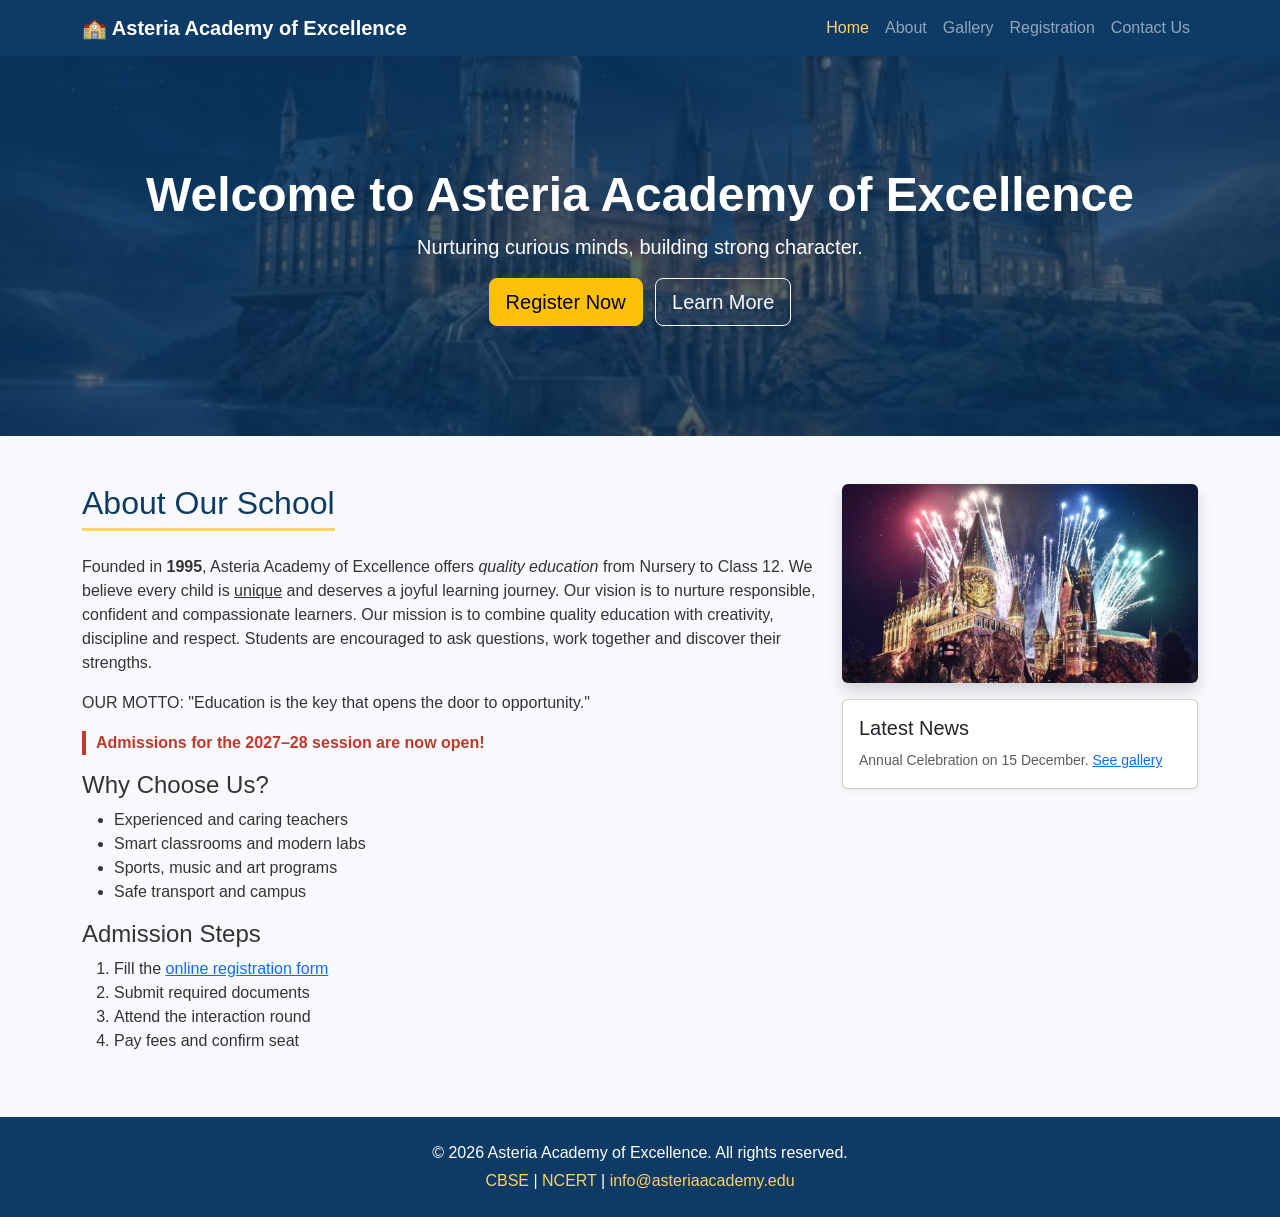
<file: index.html>
<!DOCTYPE html>
<html lang="en">
<head>
  <meta charset="UTF-8">
  <meta name="viewport" content="width=device-width, initial-scale=1">
  <title>Home | Asteria Academy of Excellence</title>
  <!-- Bootstrap CSS -->
  <link href="https://cdn.jsdelivr.net/npm/bootstrap@5.3.3/dist/css/bootstrap.min.css" rel="stylesheet">
  <!-- 1) EXTERNAL CSS -->
  <link rel="stylesheet" href="style.css">
  <!-- 2) INTERNAL CSS -->
  <style>
    .hero { background: linear-gradient(rgba(13,59,102,.7), rgba(13,59,102,.7)),  url('img1.jpeg')center/cover no-repeat; color:#fff; padding:110px 0; }
    .hero h1 { font-size: 3rem; }
  </style>
</head>
<body>
<nav class="navbar navbar-expand-lg navbar-dark school-nav sticky-top">
  <div class="container">
    <a class="navbar-brand fw-bold" href="index.html">&#127979; Asteria Academy of Excellence</a>
    <button class="navbar-toggler" type="button" data-bs-toggle="collapse" data-bs-target="#menu"><span class="navbar-toggler-icon"></span></button>
    <div class="collapse navbar-collapse" id="menu"><ul class="navbar-nav ms-auto"><li class="nav-item"><a class="nav-link active" href="index.html">Home</a></li><li class="nav-item"><a class="nav-link" href="about.html">About</a></li><li class="nav-item"><a class="nav-link" href="gallery.html">Gallery</a></li><li class="nav-item"><a class="nav-link" href="registration.html">Registration</a></li><li class="nav-item"><a class="nav-link" href="contact.html">Contact Us</a></li></ul></div>
  </div>
</nav>

<section class="hero text-center">
  <div class="container">
    <h1 class="fw-bold">Welcome to Asteria Academy of Excellence</h1>
    <p class="lead">Nurturing curious minds, building strong character.</p>
    <a href="registration.html" class="btn btn-warning btn-lg me-2">Register Now</a>
    <a href="about.html" class="btn btn-outline-light btn-lg">Learn More</a>
  </div>
</section>

<div class="container mt-5">
  <div class="row g-4">
    <div class="col-md-8">
      <h2 class="section-title">About Our School</h2>
      <p>Founded in <strong>1995</strong>, Asteria Academy of Excellence offers <em>quality education</em> from
      Nursery to Class 12. We believe every child is <u>unique</u> and deserves a joyful learning journey. Our 
    vision is to nurture responsible, confident and compassionate learners.
  Our mission is to combine quality education with creativity, discipline and respect. Students are encouraged 
to ask questions, work together and discover their strengths.</p>
<p>OUR MOTTO: "Education is the key that opens the door to opportunity."</p>
      <!-- 3) INLINE CSS -->
      <p style="color:#c0392b; font-weight:bold; border-left:4px solid #c0392b; padding-left:10px;">
        Admissions for the 2027&ndash;28 session are now open!</p>
      <h4>Why Choose Us?</h4>
      <ul>
        <li>Experienced and caring teachers</li>
        <li>Smart classrooms and modern labs</li>
        <li>Sports, music and art programs</li>
        <li>Safe transport and campus</li>
      </ul>
      <h4>Admission Steps</h4>
      <ol>
        <li>Fill the <a href="registration.html">online registration form</a></li>
        <li>Submit required documents</li>
        <li>Attend the interaction round</li>
        <li>Pay fees and confirm seat</li>
      </ol>
    </div>
    <div class="col-md-4">
      <img src="img9.jpeg" class="img-fluid rounded shadow" alt="School building">
      <div class="card mt-3 shadow-sm">
        <div class="card-body">
          <h5 class="card-title">Latest News</h5>
          <p class="card-text"><small class="text-muted">Annual Celebration on 15 December. <a href="gallery.html">See gallery</a></small></p>
        </div>
      </div>
    </div>
  </div>
</div>

<footer class="school-footer text-center py-4 mt-5">
  <p class="mb-1">&copy; 2026 Asteria Academy of Excellence. All rights reserved.</p>
  <p class="mb-0"><a href="https://www.cbse.gov.in" target="_blank" rel="noopener">CBSE</a> |
  <a href="https://ncert.nic.in" target="_blank" rel="noopener">NCERT</a> |
  <a href="mailto:info@sunriseschool.edu">info@asteriaacademy.edu</a></p>
</footer>
<script src="https://cdn.jsdelivr.net/npm/bootstrap@5.3.3/dist/js/bootstrap.bundle.min.js"></script>
</body>
</html>
</file>
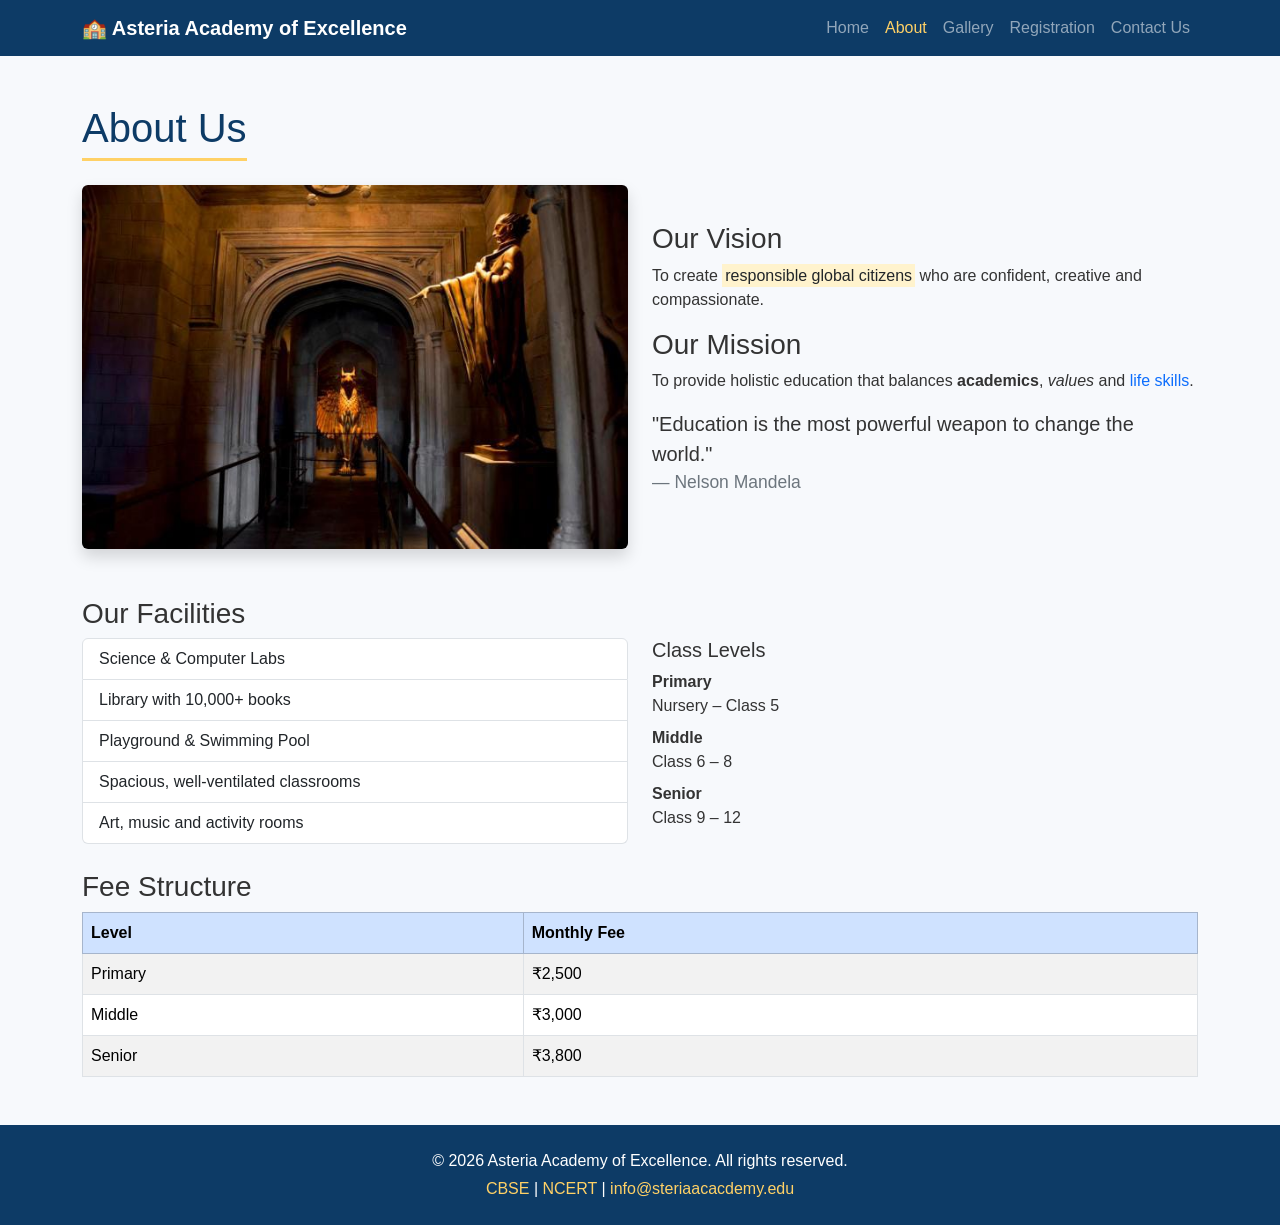
<file: about.html>
<!DOCTYPE html>
<html lang="en">
<head>
  <meta charset="UTF-8">
  <meta name="viewport" content="width=device-width, initial-scale=1">
  <title>About | Asteria Academy of Excellence</title>
  <!-- Bootstrap CSS -->
  <link href="https://cdn.jsdelivr.net/npm/bootstrap@5.3.3/dist/css/bootstrap.min.css" rel="stylesheet">
  <!-- 1) EXTERNAL CSS -->
  <link rel="stylesheet" href="style.css">
</head>
<body>
<nav class="navbar navbar-expand-lg navbar-dark school-nav sticky-top">
  <div class="container">
    <a class="navbar-brand fw-bold" href="index.html">&#127979; Asteria Academy of Excellence</a>
    <button class="navbar-toggler" type="button" data-bs-toggle="collapse" data-bs-target="#menu"><span class="navbar-toggler-icon"></span></button>
    <div class="collapse navbar-collapse" id="menu"><ul class="navbar-nav ms-auto"><li class="nav-item"><a class="nav-link" href="index.html">Home</a></li><li class="nav-item"><a class="nav-link active" href="about.html">About</a></li><li class="nav-item"><a class="nav-link" href="gallery.html">Gallery</a></li><li class="nav-item"><a class="nav-link" href="registration.html">Registration</a></li><li class="nav-item"><a class="nav-link" href="contact.html">Contact Us</a></li></ul></div>
  </div>
</nav>

<div class="container mt-5">
  <h1 class="section-title">About Us</h1>
  <div class="row g-4 align-items-center">
    <div class="col-md-6"><img src="img2.jpeg" class="img-fluid rounded shadow" alt="Students in classroom"></div>
    <div class="col-md-6">
      <h3>Our Vision</h3>
      <p>To create <mark>responsible global citizens</mark> who are confident, creative and compassionate.</p>
      <h3>Our Mission</h3>
      <p>To provide holistic education that balances <b>academics</b>, <i>values</i> and <span class="text-primary">life skills</span>.</p>
      <blockquote class="blockquote"><p>"Education is the most powerful weapon to change the world."</p><footer class="blockquote-footer">Nelson Mandela</footer></blockquote>
    </div>
  </div>
  <h3 class="mt-5">Our Facilities</h3>
  <div class="row">
    <div class="col-md-6"><ul class="list-group">
      <li class="list-group-item">Science &amp; Computer Labs</li>
      <li class="list-group-item">Library with 10,000+ books</li>
      <li class="list-group-item">Playground &amp; Swimming Pool</li>
      <li class="list-group-item">Spacious, well-ventilated classrooms</li>
      <li class="list-group-item">Art, music and activity rooms</li>
    </ul></div>
    <div class="col-md-6"><h5>Class Levels</h5><dl>
      <dt>Primary</dt><dd>Nursery &ndash; Class 5</dd>
      <dt>Middle</dt><dd>Class 6 &ndash; 8</dd>
      <dt>Senior</dt><dd>Class 9 &ndash; 12</dd></dl></div>
  </div>
  <h3 class="mt-4">Fee Structure</h3>
  <table class="table table-striped table-bordered">
    <thead class="table-primary"><tr><th>Level</th><th>Monthly Fee</th></tr></thead>
    <tbody><tr><td>Primary</td><td>&#8377;2,500</td></tr><tr><td>Middle</td><td>&#8377;3,000</td></tr><tr><td>Senior</td><td>&#8377;3,800</td></tr></tbody>
  </table>
</div>

<footer class="school-footer text-center py-4 mt-5">
  <p class="mb-1">&copy; 2026 Asteria Academy of Excellence. All rights reserved.</p>
  <p class="mb-0"><a href="https://www.cbse.gov.in" target="_blank" rel="noopener">CBSE</a> |
  <a href="https://ncert.nic.in" target="_blank" rel="noopener">NCERT</a> |
  <a href="mailto:info@sunriseschool.edu">info@steriaacacdemy.edu</a></p>
</footer>
<script src="https://cdn.jsdelivr.net/npm/bootstrap@5.3.3/dist/js/bootstrap.bundle.min.js"></script>
</body>
</html>
</file>
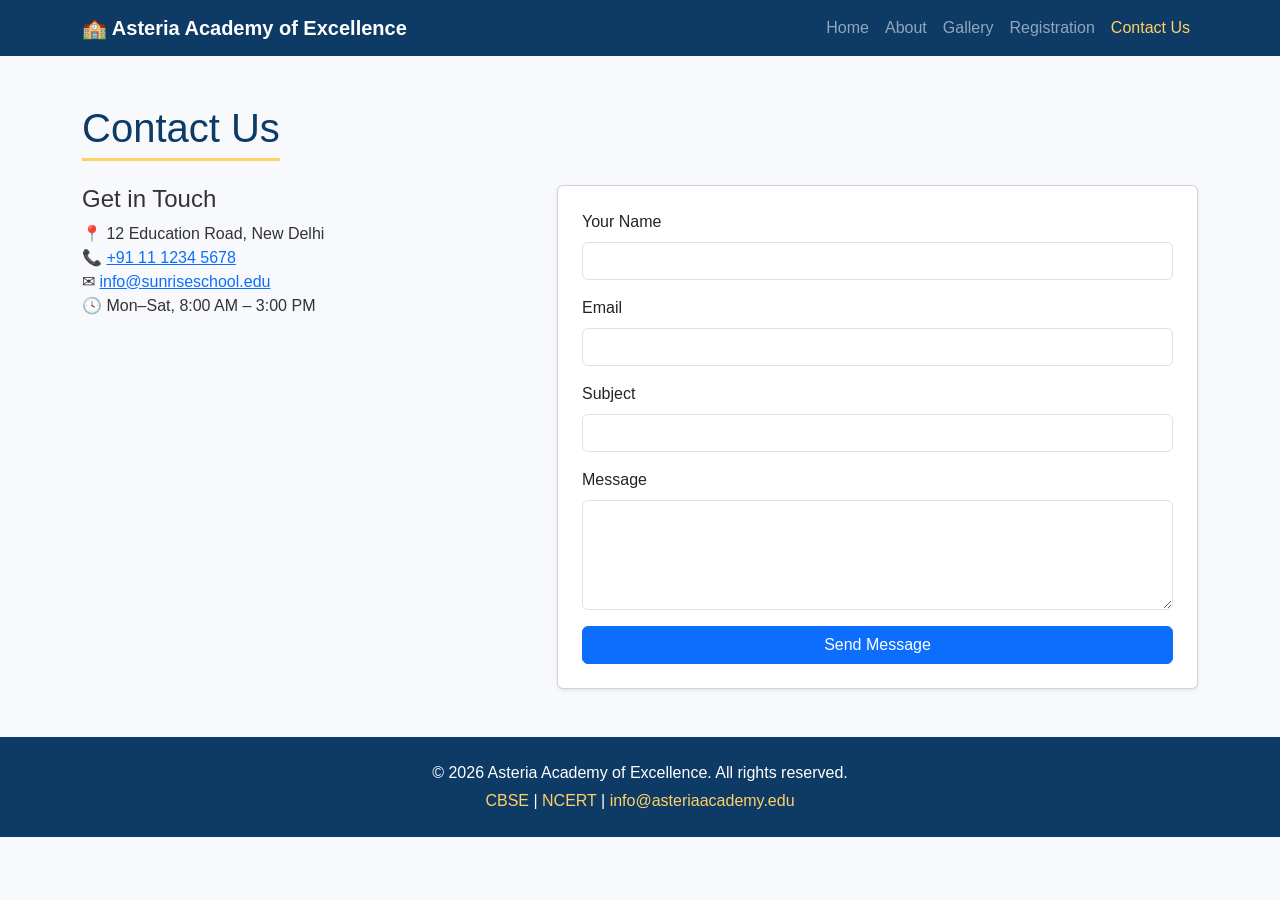
<file: contact.html>
<!DOCTYPE html>
<html lang="en">
<head>
  <meta charset="UTF-8">
  <meta name="viewport" content="width=device-width, initial-scale=1">
  <title>Contact Us | Asteria Academy of Excellence</title>
  <!-- Bootstrap CSS -->
  <link href="https://cdn.jsdelivr.net/npm/bootstrap@5.3.3/dist/css/bootstrap.min.css" rel="stylesheet">
  <!-- 1) EXTERNAL CSS -->
  <link rel="stylesheet" href="style.css">
</head>
<body>
<nav class="navbar navbar-expand-lg navbar-dark school-nav sticky-top">
  <div class="container">
    <a class="navbar-brand fw-bold" href="index.html">&#127979; Asteria Academy of Excellence</a>
    <button class="navbar-toggler" type="button" data-bs-toggle="collapse" data-bs-target="#menu"><span class="navbar-toggler-icon"></span></button>
    <div class="collapse navbar-collapse" id="menu"><ul class="navbar-nav ms-auto"><li class="nav-item"><a class="nav-link" href="index.html">Home</a></li><li class="nav-item"><a class="nav-link" href="about.html">About</a></li><li class="nav-item"><a class="nav-link" href="gallery.html">Gallery</a></li><li class="nav-item"><a class="nav-link" href="registration.html">Registration</a></li><li class="nav-item"><a class="nav-link active" href="contact.html">Contact Us</a></li></ul></div>
  </div>
</nav>

<div class="container mt-5">
  <h1 class="section-title">Contact Us</h1>
  <div class="row g-4">
    <div class="col-md-5">
      <h4>Get in Touch</h4>
      <ul class="list-unstyled">
        <li>&#128205; 12 Education Road, New Delhi</li>
        <li>&#128222; <a href="tel:+911112345678">+91 11 1234 5678</a></li>
        <li>&#9993; <a href="mailto:info@sunriseschool.edu">info@sunriseschool.edu</a></li>
        <li>&#128339; Mon&ndash;Sat, 8:00 AM &ndash; 3:00 PM</li>
      </ul>
      <div class="ratio ratio-4x3">
        <iframe src="https://www.openstreetmap.org/export/embed.html?bbox=77.15%2C28.58%2C77.28%2C28.66&amp;layer=mapnik" title="School location"></iframe>
      </div>
    </div>
    <div class="col-md-7">
      <form class="needs-validation card p-4 shadow-sm" novalidate>
        <div class="mb-3"><label for="cname" class="form-label">Your Name</label>
          <input type="text" class="form-control" id="cname" minlength="3" required>
          <div class="invalid-feedback">Please enter your name (min 3 characters).</div></div>
        <div class="mb-3"><label for="cemail" class="form-label">Email</label>
          <input type="email" class="form-control" id="cemail" required>
          <div class="invalid-feedback">Enter a valid email.</div></div>
        <div class="mb-3"><label for="subject" class="form-label">Subject</label>
          <input type="text" class="form-control" id="subject" required>
          <div class="invalid-feedback">Subject is required.</div></div>
        <div class="mb-3"><label for="msg" class="form-label">Message</label>
          <textarea class="form-control" id="msg" rows="4" minlength="10" required></textarea>
          <div class="invalid-feedback">Message must be at least 10 characters.</div></div>
        <button class="btn btn-primary" type="submit">Send Message</button>
      </form>
    </div>
  </div>
</div>

<footer class="school-footer text-center py-4 mt-5">
  <p class="mb-1">&copy; 2026 Asteria Academy of Excellence. All rights reserved.</p>
  <p class="mb-0"><a href="https://www.cbse.gov.in" target="_blank" rel="noopener">CBSE</a> |
  <a href="https://ncert.nic.in" target="_blank" rel="noopener">NCERT</a> |
  <a href="mailto:info@sunriseschool.edu">info@asteriaacademy.edu</a></p>
</footer>
<script src="https://cdn.jsdelivr.net/npm/bootstrap@5.3.3/dist/js/bootstrap.bundle.min.js"></script>
<script>
  // Bootstrap form validation
  (function () {
    document.querySelectorAll('.needs-validation').forEach(function (form) {
      form.addEventListener('submit', function (e) {
        var pw = form.querySelector('#password'), cpw = form.querySelector('#confirm');
        if (pw && cpw) cpw.setCustomValidity(pw.value !== cpw.value ? 'Passwords do not match' : '');
        if (!form.checkValidity()) { e.preventDefault(); e.stopPropagation(); }
        else { e.preventDefault(); alert('Thank you! Your form was submitted successfully.'); form.reset(); form.classList.remove('was-validated'); return; }
        form.classList.add('was-validated');
      });
    });
  })();
</script>
</body>
</html>
</file>
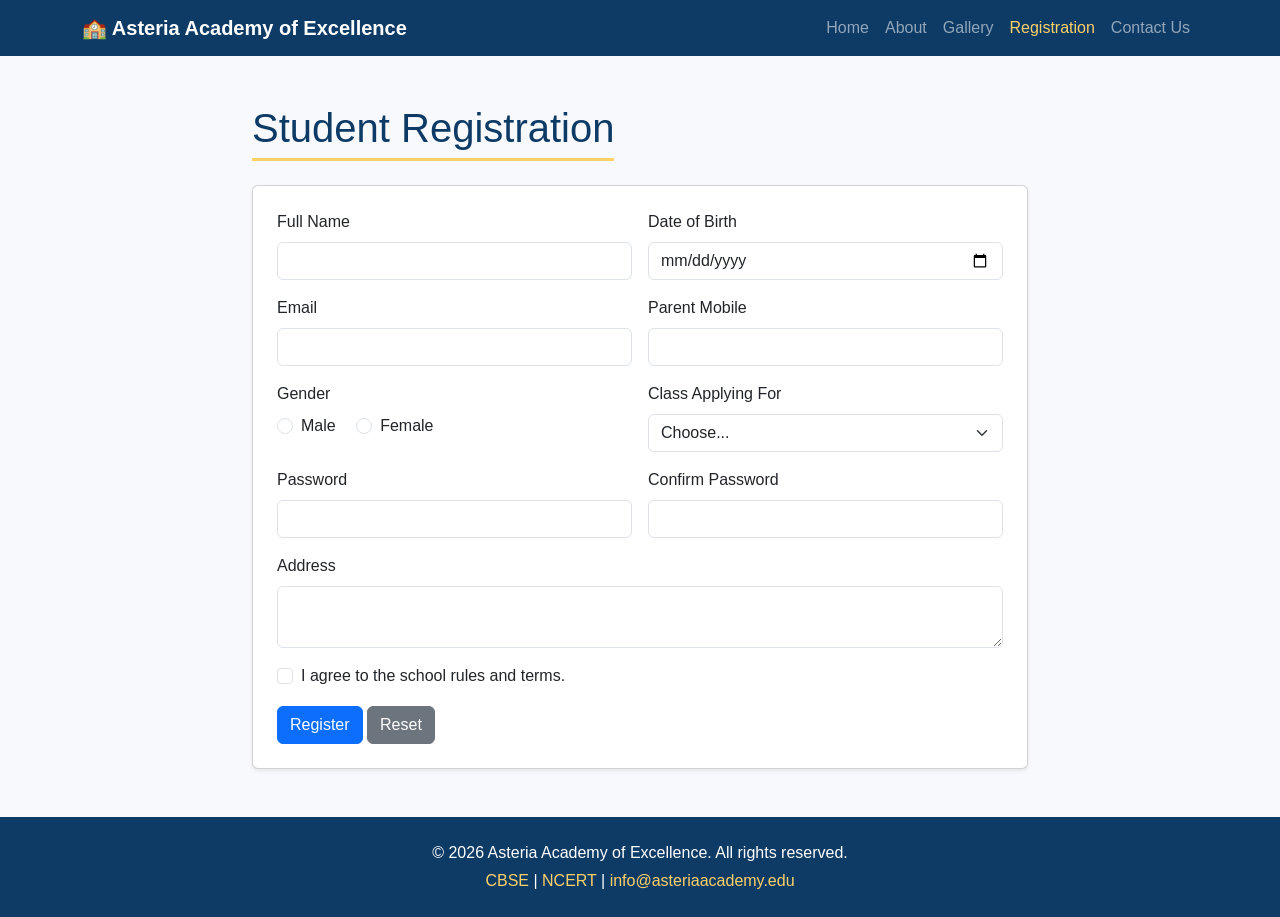
<file: registration.html>
<!DOCTYPE html>
<html lang="en">
<head>
  <meta charset="UTF-8">
  <meta name="viewport" content="width=device-width, initial-scale=1">
  <title>Registration | Asteria Academy of Excellence</title>
  <!-- Bootstrap CSS -->
  <link href="https://cdn.jsdelivr.net/npm/bootstrap@5.3.3/dist/css/bootstrap.min.css" rel="stylesheet">
  <!-- 1) EXTERNAL CSS -->
  <link rel="stylesheet" href="style.css">
</head>
<body>
<nav class="navbar navbar-expand-lg navbar-dark school-nav sticky-top">
  <div class="container">
    <a class="navbar-brand fw-bold" href="index.html">&#127979; Asteria Academy of Excellence</a>
    <button class="navbar-toggler" type="button" data-bs-toggle="collapse" data-bs-target="#menu"><span class="navbar-toggler-icon"></span></button>
    <div class="collapse navbar-collapse" id="menu"><ul class="navbar-nav ms-auto"><li class="nav-item"><a class="nav-link" href="index.html">Home</a></li><li class="nav-item"><a class="nav-link" href="about.html">About</a></li><li class="nav-item"><a class="nav-link" href="gallery.html">Gallery</a></li><li class="nav-item"><a class="nav-link active" href="registration.html">Registration</a></li><li class="nav-item"><a class="nav-link" href="contact.html">Contact Us</a></li></ul></div>
  </div>
</nav>

<div class="container mt-5" style="max-width:800px;">
  <h1 class="section-title">Student Registration</h1>
  <form class="needs-validation card p-4 shadow-sm" novalidate>
    <div class="row g-3">
      <div class="col-md-6">
        <label for="fname" class="form-label">Full Name</label>
        <input type="text" class="form-control" id="fname" pattern="[A-Za-z ]{3,}" required>
        <div class="invalid-feedback">Enter a valid name (letters only, min 3).</div>
      </div>
      <div class="col-md-6">
        <label for="dob" class="form-label">Date of Birth</label>
        <input type="date" class="form-control" id="dob" required>
        <div class="invalid-feedback">Please select date of birth.</div>
      </div>
      <div class="col-md-6">
        <label for="email" class="form-label">Email</label>
        <input type="email" class="form-control" id="email" required>
        <div class="invalid-feedback">Enter a valid email address.</div>
      </div>
      <div class="col-md-6">
        <label for="phone" class="form-label">Parent Mobile</label>
        <input type="tel" class="form-control" id="phone" pattern="[6-9][0-9]{9}" maxlength="10" required>
        <div class="invalid-feedback">Enter a valid 10-digit mobile number.</div>
      </div>
      <div class="col-md-6">
        <label class="form-label d-block">Gender</label>
        <div class="form-check form-check-inline"><input class="form-check-input" type="radio" name="gender" id="m" required><label class="form-check-label" for="m">Male</label></div>
        <div class="form-check form-check-inline"><input class="form-check-input" type="radio" name="gender" id="f" required><label class="form-check-label" for="f">Female</label></div>
      </div>
      <div class="col-md-6">
        <label for="class" class="form-label">Class Applying For</label>
        <select class="form-select" id="class" required>
          <option value="">Choose...</option><option>Nursery</option><option>Class 1-5</option><option>Class 6-8</option><option>Class 9-12</option>
        </select>
        <div class="invalid-feedback">Please select a class.</div>
      </div>
      <div class="col-md-6">
        <label for="password" class="form-label">Password</label>
        <input type="password" class="form-control" id="password" minlength="8" required>
        <div class="invalid-feedback">Password must be at least 8 characters.</div>
      </div>
      <div class="col-md-6">
        <label for="confirm" class="form-label">Confirm Password</label>
        <input type="password" class="form-control" id="confirm" required>
        <div class="invalid-feedback">Passwords must match.</div>
      </div>
      <div class="col-12">
        <label for="address" class="form-label">Address</label>
        <textarea class="form-control" id="address" rows="2" required></textarea>
        <div class="invalid-feedback">Please enter your address.</div>
      </div>
      <div class="col-12">
        <div class="form-check">
          <input class="form-check-input" type="checkbox" id="agree" required>
          <label class="form-check-label" for="agree">I agree to the school rules and terms.</label>
          <div class="invalid-feedback">You must agree before submitting.</div>
        </div>
      </div>
      <div class="col-12"><button class="btn btn-primary" type="submit">Register</button> <button class="btn btn-secondary" type="reset">Reset</button></div>
    </div>
  </form>
</div>

<footer class="school-footer text-center py-4 mt-5">
  <p class="mb-1">&copy; 2026 Asteria Academy of Excellence. All rights reserved.</p>
  <p class="mb-0"><a href="https://www.cbse.gov.in" target="_blank" rel="noopener">CBSE</a> |
  <a href="https://ncert.nic.in" target="_blank" rel="noopener">NCERT</a> |
  <a href="mailto:info@sunriseschool.edu">info@asteriaacademy.edu</a></p>
</footer>
<script src="https://cdn.jsdelivr.net/npm/bootstrap@5.3.3/dist/js/bootstrap.bundle.min.js"></script>
<script>
  // Bootstrap form validation
  (function () {
    document.querySelectorAll('.needs-validation').forEach(function (form) {
      form.addEventListener('submit', function (e) {
        var pw = form.querySelector('#password'), cpw = form.querySelector('#confirm');
        if (pw && cpw) cpw.setCustomValidity(pw.value !== cpw.value ? 'Passwords do not match' : '');
        if (!form.checkValidity()) { e.preventDefault(); e.stopPropagation(); }
        else { e.preventDefault(); alert('Thank you! Your form was submitted successfully.'); form.reset(); form.classList.remove('was-validated'); return; }
        form.classList.add('was-validated');
      });
    });
  })();
</script>
</body>
</html>
</file>
<file: style.css>
/* External CSS - style.css */
body { font-family: 'Segoe UI', Arial, sans-serif; background:#f7f9fc; color:#333; }
.school-nav { background:#0d3b66; }
.school-nav .nav-link.active, .school-nav .nav-link:hover { color:#ffd166 !important; }
.section-title { color:#0d3b66; border-bottom:3px solid #ffd166; display:inline-block; padding-bottom:6px; margin-bottom:24px; }
.gallery-img { transition:transform .3s; }
.gallery-img:hover { transform:scale(1.05); }
.school-footer { background:#0d3b66; color:#fff; }
.school-footer a { color:#ffd166; text-decoration:none; }
a { color:#0d6efd; }
</file>
